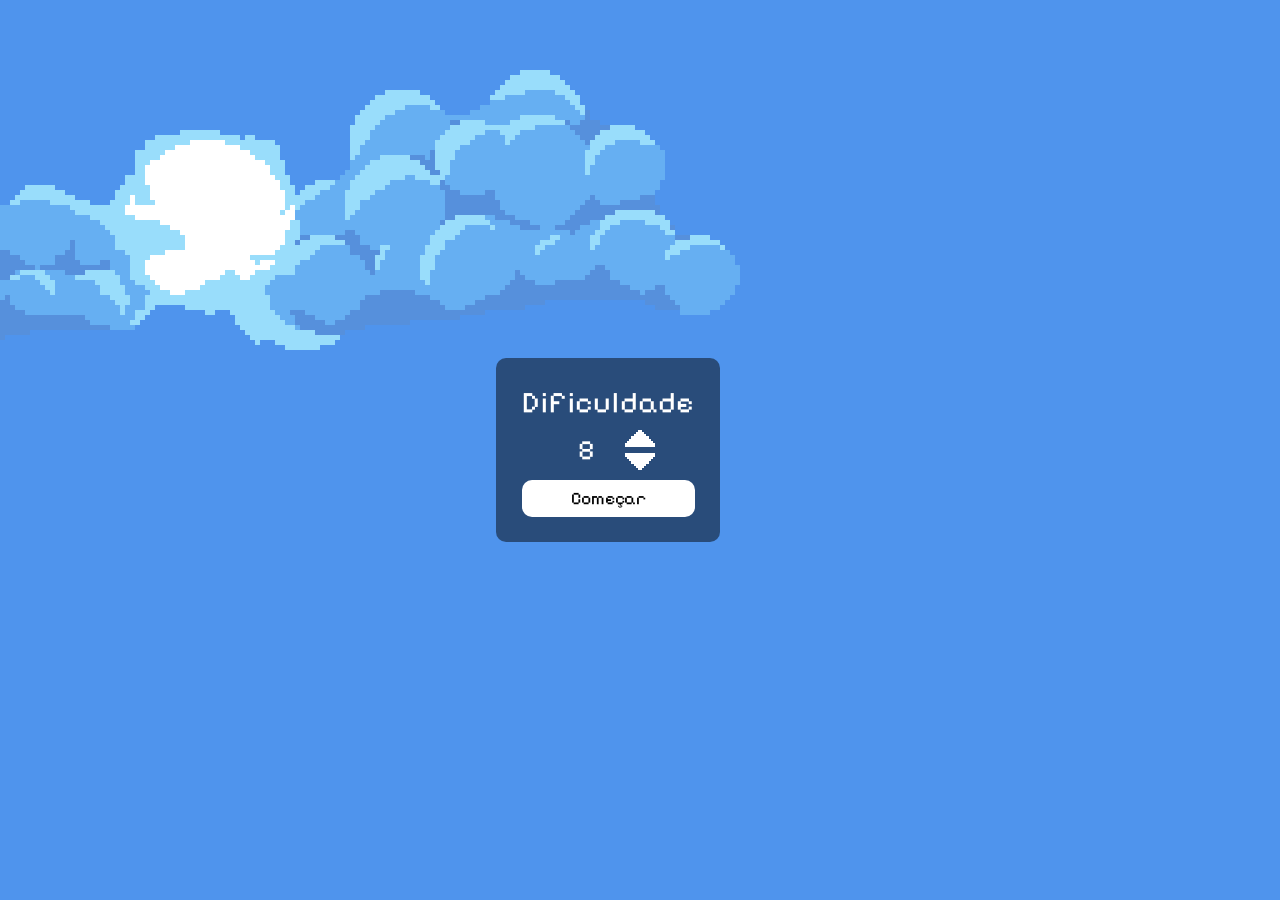
<file: index.html>
<!DOCTYPE html>
<html lang="en">
<head>
    <meta charset="UTF-8">
    <meta name="viewport" content="width=device-width, initial-scale=1.0">
    <link rel="shortcut icon" href="sprites/icon.ico" type="image/x-icon">
    <link rel="preconnect" href="https://fonts.googleapis.com">
    <link rel="preconnect" href="https://fonts.gstatic.com" crossorigin>
    <link href="https://fonts.googleapis.com/css2?family=Pixelify+Sans:wght@400..700&display=swap" rel="stylesheet">
    <link rel="stylesheet" href="home.css">
    <script src="home.js" defer></script>
    <title>Torre de Hanoi - Home</title>
</head>
<body>
    <div class="start-menu">
        <label for="difficulty">Dificuldade</label>
        <div id="difficulty-container">
            <input type="number" id="difficulty" min="3" max="10" value="8" readonly>
            <div id="change-difficulty-btns">
                <button id="up-difficulty-btn"></button>
                <button id="down-difficulty-btn"></button>
            </div>
        </div>
        <button id="start-btn">Começar</button> 
    </div>
</body>
</html>
</file>
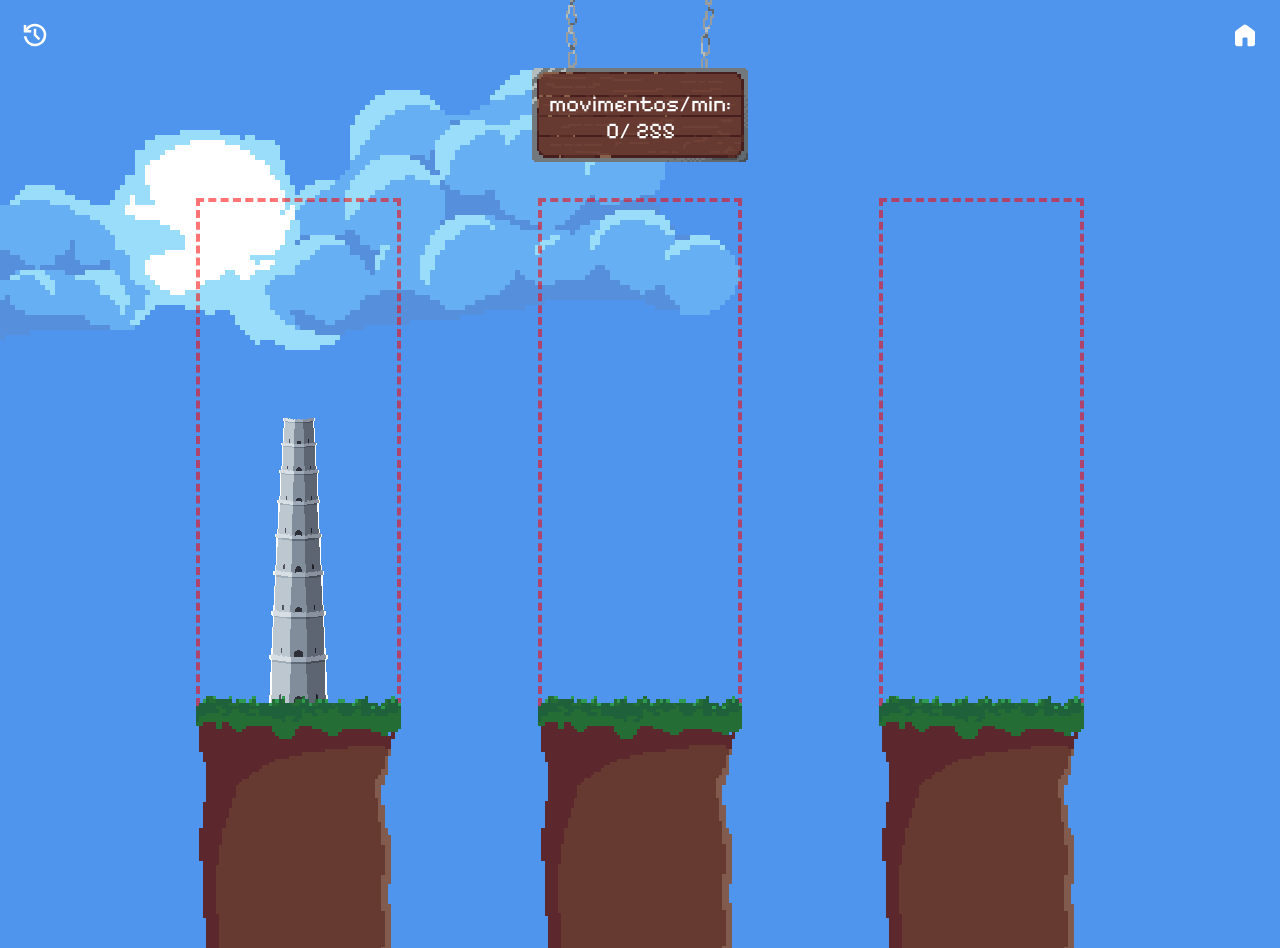
<file: game.html>
<!DOCTYPE html>
<html lang="en">
<head>
    <meta charset="UTF-8">
    <meta name="viewport" content="width=device-width, initial-scale=1.0">
    <link rel="shortcut icon" href="sprites/icon.ico" type="image/x-icon">
    <link rel="stylesheet" href="game.css">
    <link rel="preconnect" href="https://fonts.googleapis.com">
    <link rel="preconnect" href="https://fonts.gstatic.com" crossorigin>
    <link href="https://fonts.googleapis.com/css2?family=Pixelify+Sans:wght@400..700&display=swap" rel="stylesheet">
    <script src="game.js" defer></script>
    <title>Torre de Hanoi</title>
</head>
<body>
    <div id="replay-overlay"></div>
    <img src="sprites/material-symbols--history.svg" alt="History" id="history-button">
    <a href="index.html" id="home-button"><img src="sprites/material-symbols--home-rounded.svg" alt="Home"></a>
    <div class="hidden" id="history-sidebar">
        <div class="history-header">
            <img src="sprites/mdi--trash.svg" alt="reset-history-button" id="reset-history-button">
            <button id="replay-history-button">replay</button>
        </div>
        <hr id="first-history-separator">
    </div>
    <div id="move-counter">
        <img src="sprites/counter-sign.png" alt="counter-wooden-sign">
        <span class="text">movimentos/min: <br>
            <span id="move-count-number">0</span>/
            <span id="min-moves-counter"></span>
        </span>
    </div>
    <div id="main-container">
        <div class="island">
            <div class="tower drop-zone" id="tower-1"></div>
            <span class="island-sprite"></span>
        </div>
        
        <div class="island">
            <div class="tower drop-zone" id="tower-2"></div>
            <span class="island-sprite"></span>
        </div>

        <div class="island">
            <div class="tower drop-zone" id="tower-3"></div>
            <span class="island-sprite"></span>
        </div>
    </div>
</body>
</html>
</file>
<file: home.css>
body{
    display: grid;
    place-items: center;
    height: 100vh;
    padding: 0;
    margin: 0;
    font-family: "Pixelify Sans", sans-serif;

    background-image: url(sprites/background.png);
    background-repeat: no-repeat;
    background-size: cover;
    background-position-y: center;
    image-rendering: pixelated;
    image-rendering: crisp-edges;
}

.start-menu{
    margin-right: 5vw;
    padding: 2vw;
    display: flex;
    flex-direction: column;
    gap: 10px;
    background-color: rgba(0, 0, 0, 0.486);
    border-radius: 10px;
}

.start-menu label{
    font-size: 30px;
    letter-spacing: 1px;
    color: rgb(255, 255, 255);
}

#start-btn{
    all: unset;

    padding: 8px 15px;
    border-radius: 10px;
    background-color: white;
    font-size: 1.1rem;
    text-align: center;
    cursor: pointer;
}

#difficulty-container{
    display: flex;
    justify-content: center;
}

#difficulty{
    all: unset;
    color: white;
    font-size: 28px;
    text-align: center;
}

#change-difficulty-btns{
    display: flex;
    flex-direction: column;
}

#change-difficulty-btns button{
    all: unset;
    width: 30px;
    height: 20px;
    cursor: pointer;

    background-image: url(sprites/up-arrowhead.png);
    background-repeat: no-repeat;
    background-size: contain;

}

#change-difficulty-btns #down-difficulty-btn{
    transform: rotate(180deg);
}
</file>
<file: game.css>
body{
    font-family: "Pixelify Sans", sans-serif;
    padding: 0;
    margin: 0;
    height: 100vh;
    display: flex;
    justify-content: center;
    align-items: center;
    overflow: hidden;
    
    background-image: url("sprites/background.png");
    background-size: cover;
    image-rendering: pixelated;
    image-rendering: crisp-edges;
}

#replay-overlay{
    display: none;
    position: fixed;
    top: 0;
    width: 100%;
    height: 100%;

    cursor: not-allowed;

    z-index: 1000;
}

#replay-overlay.active{
    display: block;
}

#history-button{
    position: absolute;
    top: 20px;
    left: 20px;
    filter: invert(1);
    width: 30px;
    z-index: 501;
    cursor: pointer;

    transition: transform 0.2s ease-in-out, left 0.3s ease-in-out;
}

#history-button:hover{
    transform: scale(1.1) rotate(-20deg);
}

#history-button.active{
    left: 24%;
}

#home-button{
    position: absolute;
    top: 20px;
    right: 20px;
    width: 30px;
    cursor: pointer;
    filter: invert(1);
    z-index: 3;

    transition: transform 0.2s ease-in-out;
}

#home-button:hover{
    transform: scale(1.1);
}

#home-button img{
    width: 100%;
}

#history-sidebar{
    box-sizing: border-box;
    padding: 5px 10px;

    position:absolute;
    top: 0;
    left: 0;
    height: 100vh;
    width: 28%;
    background-color: rgb(54, 50, 50);
    z-index: 500;
    overflow: auto;

    transition: left 0.3s ease-in-out;
    /* display: none; */
}

#history-sidebar.hidden{
    left: -28%;
}

.history-record{
    text-align: center;
    font-size: 1.3rem;
    color: white;
}

#replay-history-button{
    all: unset;

    padding: 8px 15px;
    border-radius: 10px;
    background-color: white;
    font-size: 1.1rem;
    cursor: pointer;
    
    transition: background-color 0.2s ease-in-out, color 0.2s ease-in-out;
}

#replay-history-button:hover{
    background-color: rgb(221, 221, 221);
}

#reset-history-button{
    width: 40px;
    filter: invert(1);
    cursor: pointer;
}

#main-container{
    display: flex;
    justify-content: space-around;
    align-items: center;
    width: 80vw;
    height: 80vh;
    border-radius: 50px;
}

.island{
    width: 20%;
    height: 70%;
}

.island-sprite{
    display: block;
    height: 50%;
    width: 100%;
    background-image: url("sprites/island.png");    
    background-size: cover;
    transform: translateY(-10px);
    z-index: 10;
    position: relative;
}

.tower{
    height: 100%;
    border: 4px dashed rgba(255, 0, 0, 0.541);
    border-bottom: none;
    display: flex;
    flex-direction: column-reverse;
    align-items: center;
}

.tower-level {
    transform-origin: bottom;
    image-rendering: pixelated;
    image-rendering: crisp-edges;
    user-select: none;
    -webkit-user-select: none;
}

.tower-level:not(:first-child){
    margin-bottom: -.365vw;
}

.tower-level.top-tower-level{
    cursor: grab;

    transition: transform 0.2s ease-in-out;
}

.tower-level.top-tower-level:hover{
    transform: scale(1.015);
}

#move-counter{
    position: absolute;
    top: 0;
    width: 100%;
    height: 10%;
    text-align: center;
    font-size: 2.5vh;
    color: white;
}

#move-counter img{
    position: relative;
    top: -20%;
    height: 20vh;
}

#move-counter .text{
    position: fixed;
    top: 10vh;
    left: 50%;
    transform: translate(-50%, 0);
}

.history-header{
    display: flex;
    align-items: center;
    justify-content: start;
    gap: 30px;

    padding: 10px 0;
}
</file>
